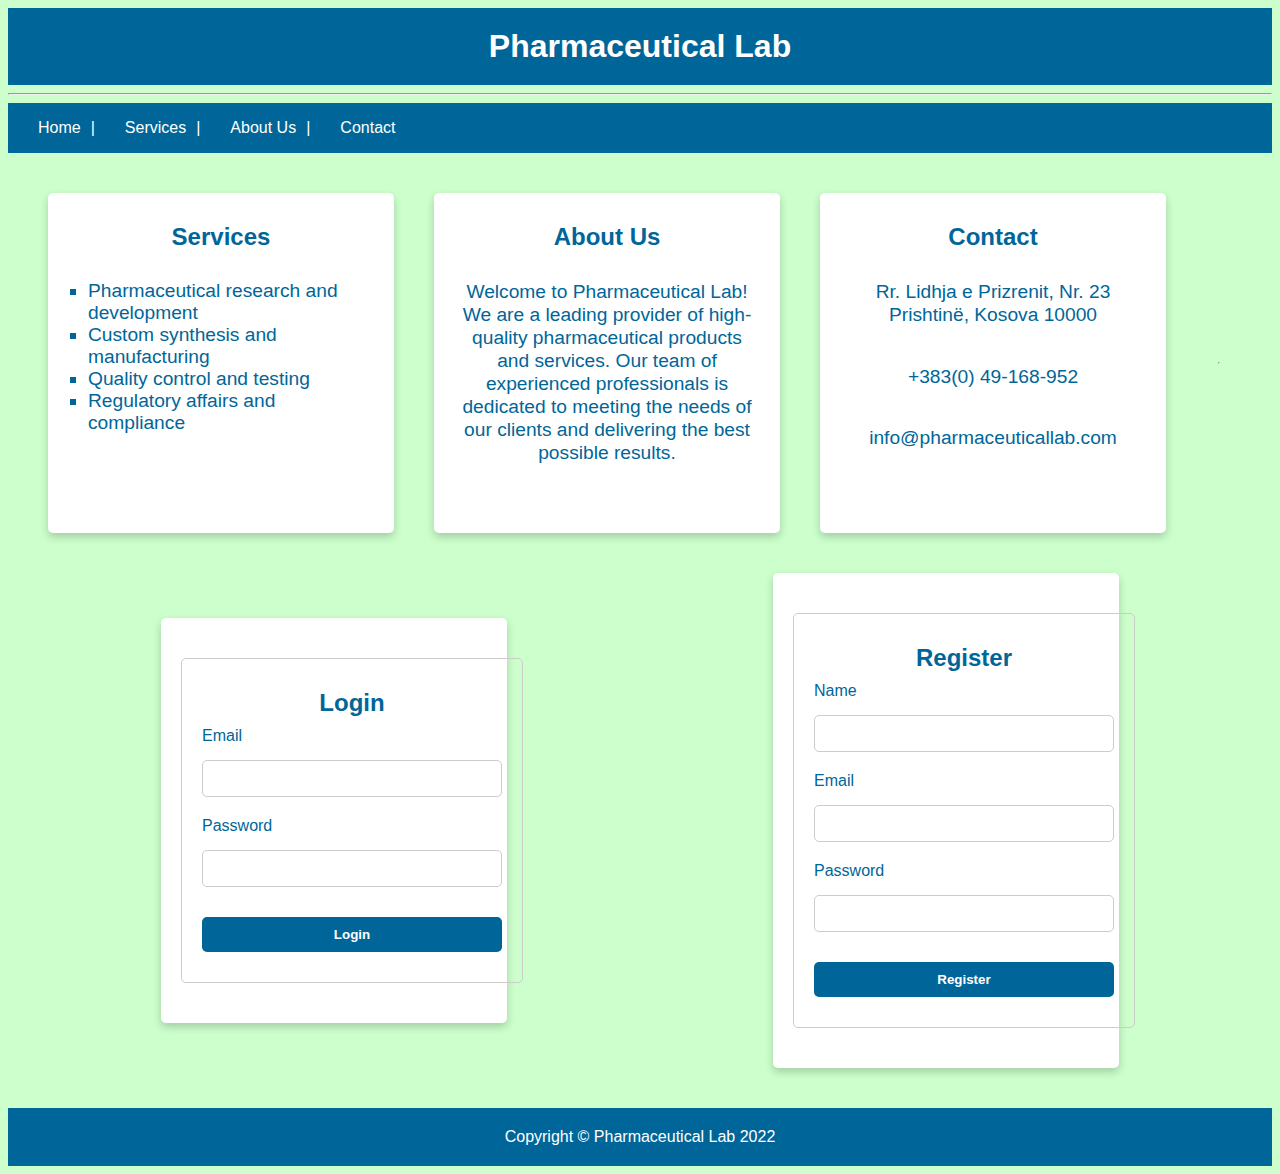
<file: index.html>
<!DOCTYPE html>
<html>
  <head>
    <title>Pharmaceutical Lab</title>
    <link rel="stylesheet" href="style.css" />
  </head>
  <body>
    <header>
      <h1>Pharmaceutical Lab</h1>
    </header>
    <hr>
    <nav>
      <ul>
        <li><a href="index.html">Home</a></li>
        <li><a href="services.html">Services</a></li>
        <li><a href="aboutUs.html">About Us</a></li>
        <li><a href="contact.html">Contact</a></li>
      </ul>
    </nav>
    <main>
      <section class="card">
        <h2>Services</h2>
        <ul>
          <li>Pharmaceutical research and development</li>
          <li>Custom synthesis and manufacturing</li>
          <li>Quality control and testing</li>
          <li>Regulatory affairs and compliance</li>
        </ul>
      </section>

      <section class="card">
        <h2>About Us</h2>
        <p>
          Welcome to Pharmaceutical Lab! We are a leading provider of
          high-quality pharmaceutical products and services. Our team of
          experienced professionals is dedicated to meeting the needs of our
          clients and delivering the best possible results.
        </p>
      </section>

      <section class="card">
        <h2>Contact</h2>
        <p>Rr. Lidhja e Prizrenit, Nr. 23<br />Prishtinë, Kosova 10000</p>
        <p>+383(0) 49-168-952</p>
        <p>info@pharmaceuticallab.com</p>
      </section>

      <hr />
      <div class="card" id="login">
        <form id="login-form">
          <h2>Login</h2>
          <div class="form-group">
            <label for="email">Email</label>
            <input type="email" name="email" id="email" required />
          </div>
          <div class="form-group">
            <label for="password">Password</label>
            <input type="password" name="password" id="password" required />
          </div>
          <button type="submit">Login</button>
        </form>
      </div>

      <div class="card" id="register">
        <form id="register-form">
          <h2>Register</h2>
          <div class="form-group">
            <label for="name">Name</label>
            <input type="text" name="name" id="name" required />
          </div>
          <div class="form-group">
            <label for="email">Email</label>
            <input type="email" name="email" id="email" required />
          </div>
          <div class="form-group">
            <label for="password">Password</label>
            <input type="password" name="password" id="password" required />
          </div>
          <button type="submit">Register</button>
        </form>
      </div>
    </main>
    <footer>
      <p>Copyright © Pharmaceutical Lab 2022</p>
    </footer>
    <script src="script.js"></script>
  </body>
</html>
</file>
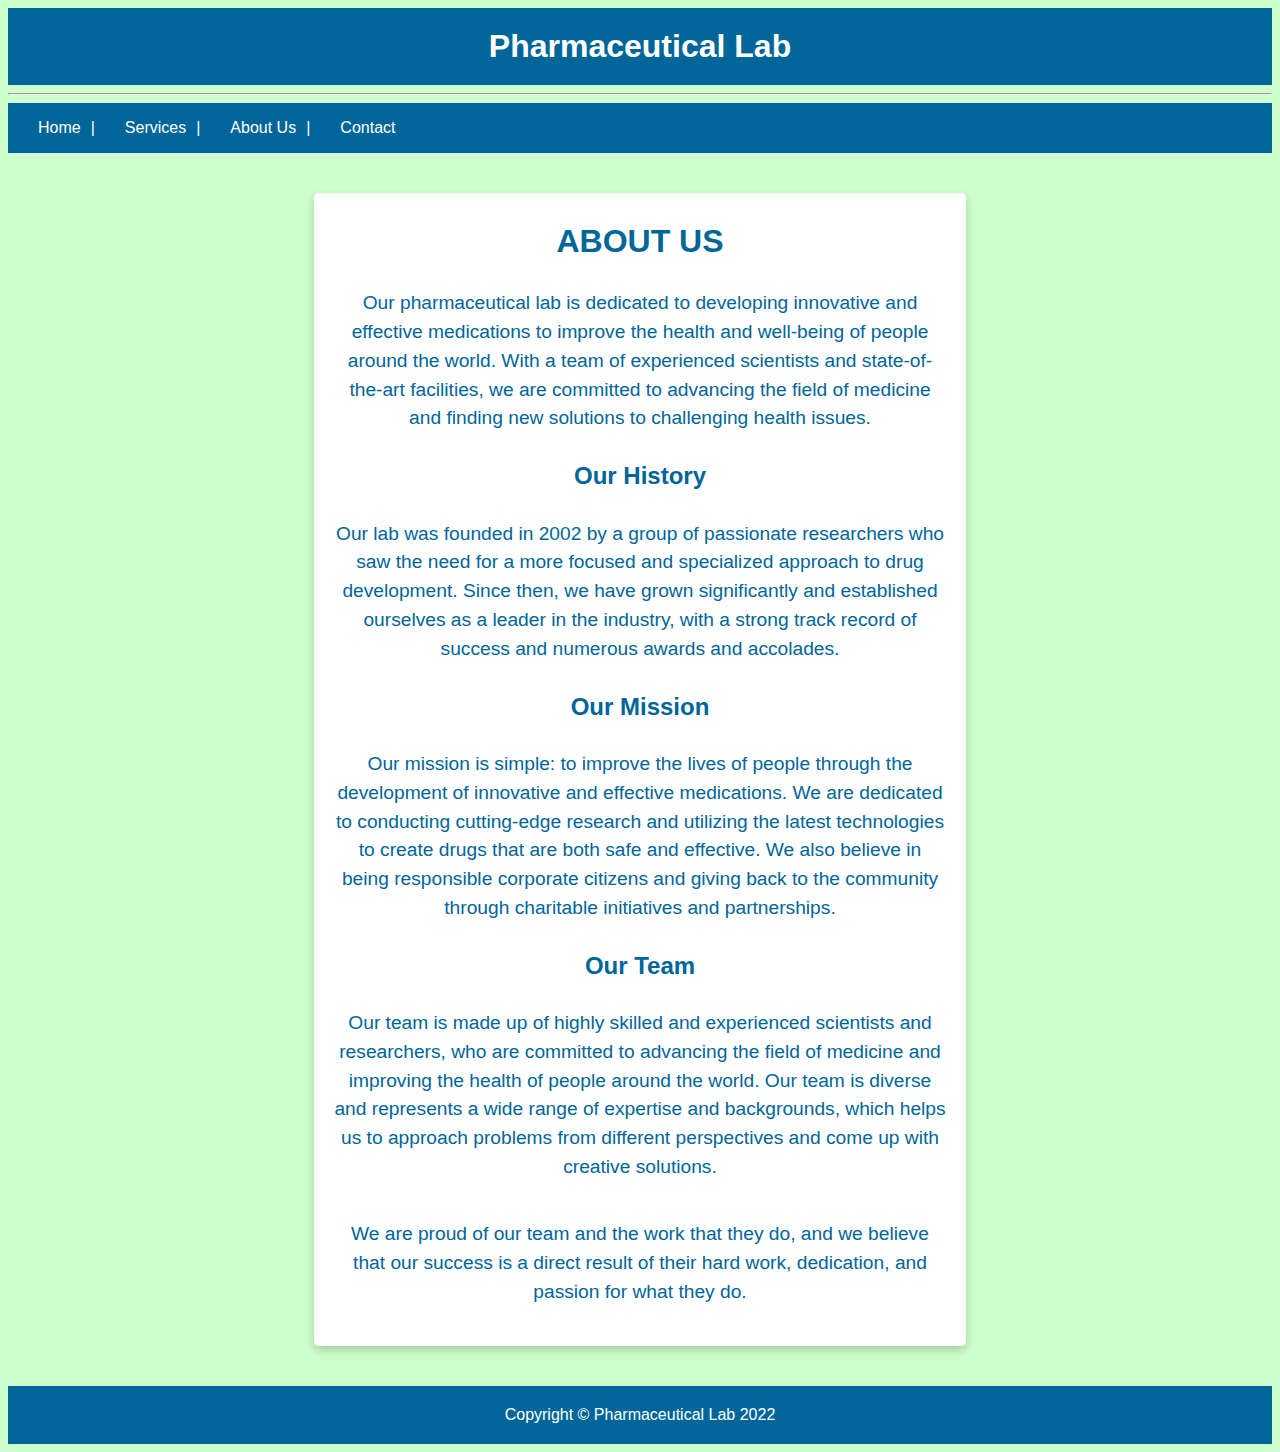
<file: aboutUs.html>
<!DOCTYPE html>
<html>
  <head>
    <title>Pharmaceutical Lab</title>
    <link rel="stylesheet" href="styleAU.css" />
  </head>
  <body>
    <header>
      <h1>Pharmaceutical Lab</h1>
    </header>
    <hr>
    <nav>
      <ul>
        <li><a href="index.html">Home</a></li>
        <li><a href="services.html">Services</a></li>
        <li><a href="aboutUs.html">About Us</a></li>
        <li><a href="contact.html">Contact</a></li>
      </ul>
    </nav>
    <main>
      <div class="card">
        <h1>ABOUT US</h1>
        <p>
          Our pharmaceutical lab is dedicated to developing innovative and
          effective medications to improve the health and well-being of people
          around the world. With a team of experienced scientists and
          state-of-the-art facilities, we are committed to advancing the field
          of medicine and finding new solutions to challenging health issues.
        </p>
        <h2>Our History</h2>
        <p>
          Our lab was founded in 2002 by a group of passionate researchers who
          saw the need for a more focused and specialized approach to drug
          development. Since then, we have grown significantly and established
          ourselves as a leader in the industry, with a strong track record of
          success and numerous awards and accolades.
        </p>
        <h2>Our Mission</h2>
        <p>
          Our mission is simple: to improve the lives of people through the
          development of innovative and effective medications. We are dedicated
          to conducting cutting-edge research and utilizing the latest
          technologies to create drugs that are both safe and effective. We also
          believe in being responsible corporate citizens and giving back to the
          community through charitable initiatives and partnerships.
        </p>
        <h2>Our Team</h2>
        <p>
          Our team is made up of highly skilled and experienced scientists and
          researchers, who are committed to advancing the field of medicine and
          improving the health of people around the world. Our team is diverse
          and represents a wide range of expertise and backgrounds, which helps
          us to approach problems from different perspectives and come up with
          creative solutions.
        </p>
        <p>
          We are proud of our team and the work that they do, and we believe
          that our success is a direct result of their hard work, dedication,
          and passion for what they do.
        </p>
      </div>
    </main>
    <footer>
      <p>Copyright © Pharmaceutical Lab 2022</p>
    </footer>
  </body>
</html>
</file>
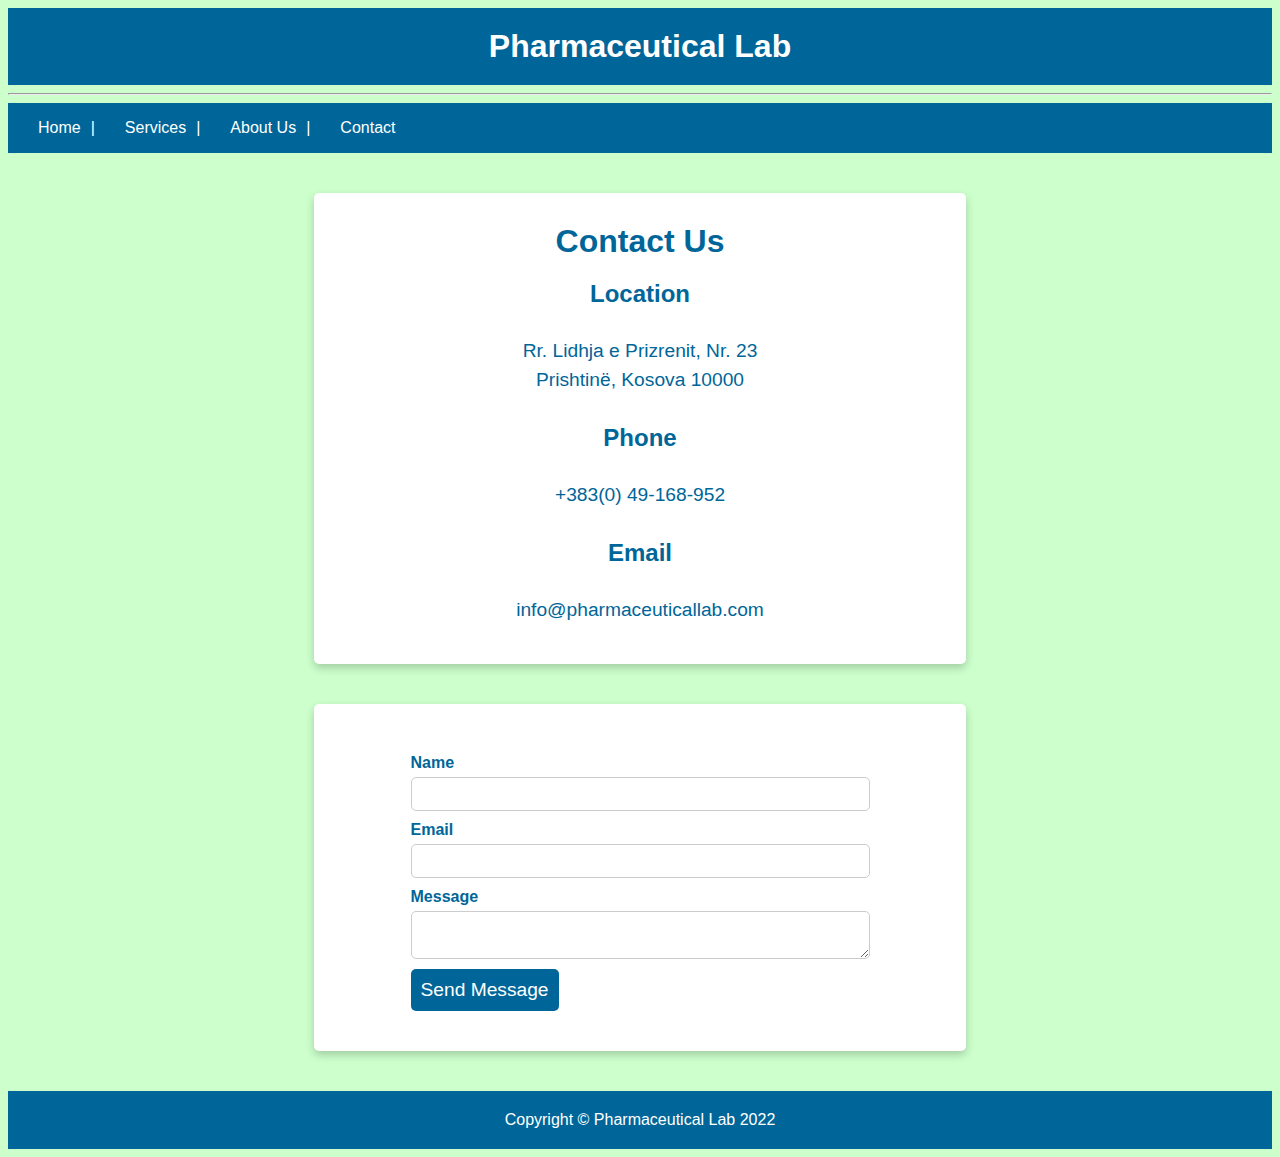
<file: contact.html>
<!DOCTYPE html>
<html>
  <head>
    <title>Pharmaceutical Lab</title>
    <link rel="stylesheet" href="styleC.css" />
  </head>
  <body>
    <header>
      <h1>Pharmaceutical Lab</h1>
    </header>
    <hr>
    <nav>
      <ul>
        <li><a href="index.html">Home</a></li>
        <li><a href="services.html">Services</a></li>
        <li><a href="aboutUs.html">About Us</a></li>
        <li><a href="contact.html">Contact</a></li>
      </ul>
    </nav>
    <main>
      <div class="card">
        <h1>Contact Us</h1>
        <h2>Location</h2>
        <p>
          Rr. Lidhja e Prizrenit, Nr. 23<br />
          Prishtinë, Kosova 10000
        </p>

        <h2>Phone</h2>
        <p>+383(0) 49-168-952</p>

        <h2>Email</h2>
        <p>info@pharmaceuticallab.com</p>
      </div>

      <div class="card">
        <form id="contact-form" action="/send-message" method="post">
          <div class="form-group">
            <label for="name">Name</label>
            <input type="text" name="name" id="name" required />
          </div>
          <div class="form-group">
            <label for="email">Email</label>
            <input type="email" name="email" id="email" required />
          </div>
          <div class="form-group">
            <label for="message">Message</label>
            <textarea name="message" id="message" required></textarea>
          </div>
          <button type="submit">Send Message</button>
        </form>
      </div>
      
    </main>
    <footer>
      <p>Copyright © Pharmaceutical Lab 2022</p>
    </footer>
  </body>
</html>
</file>
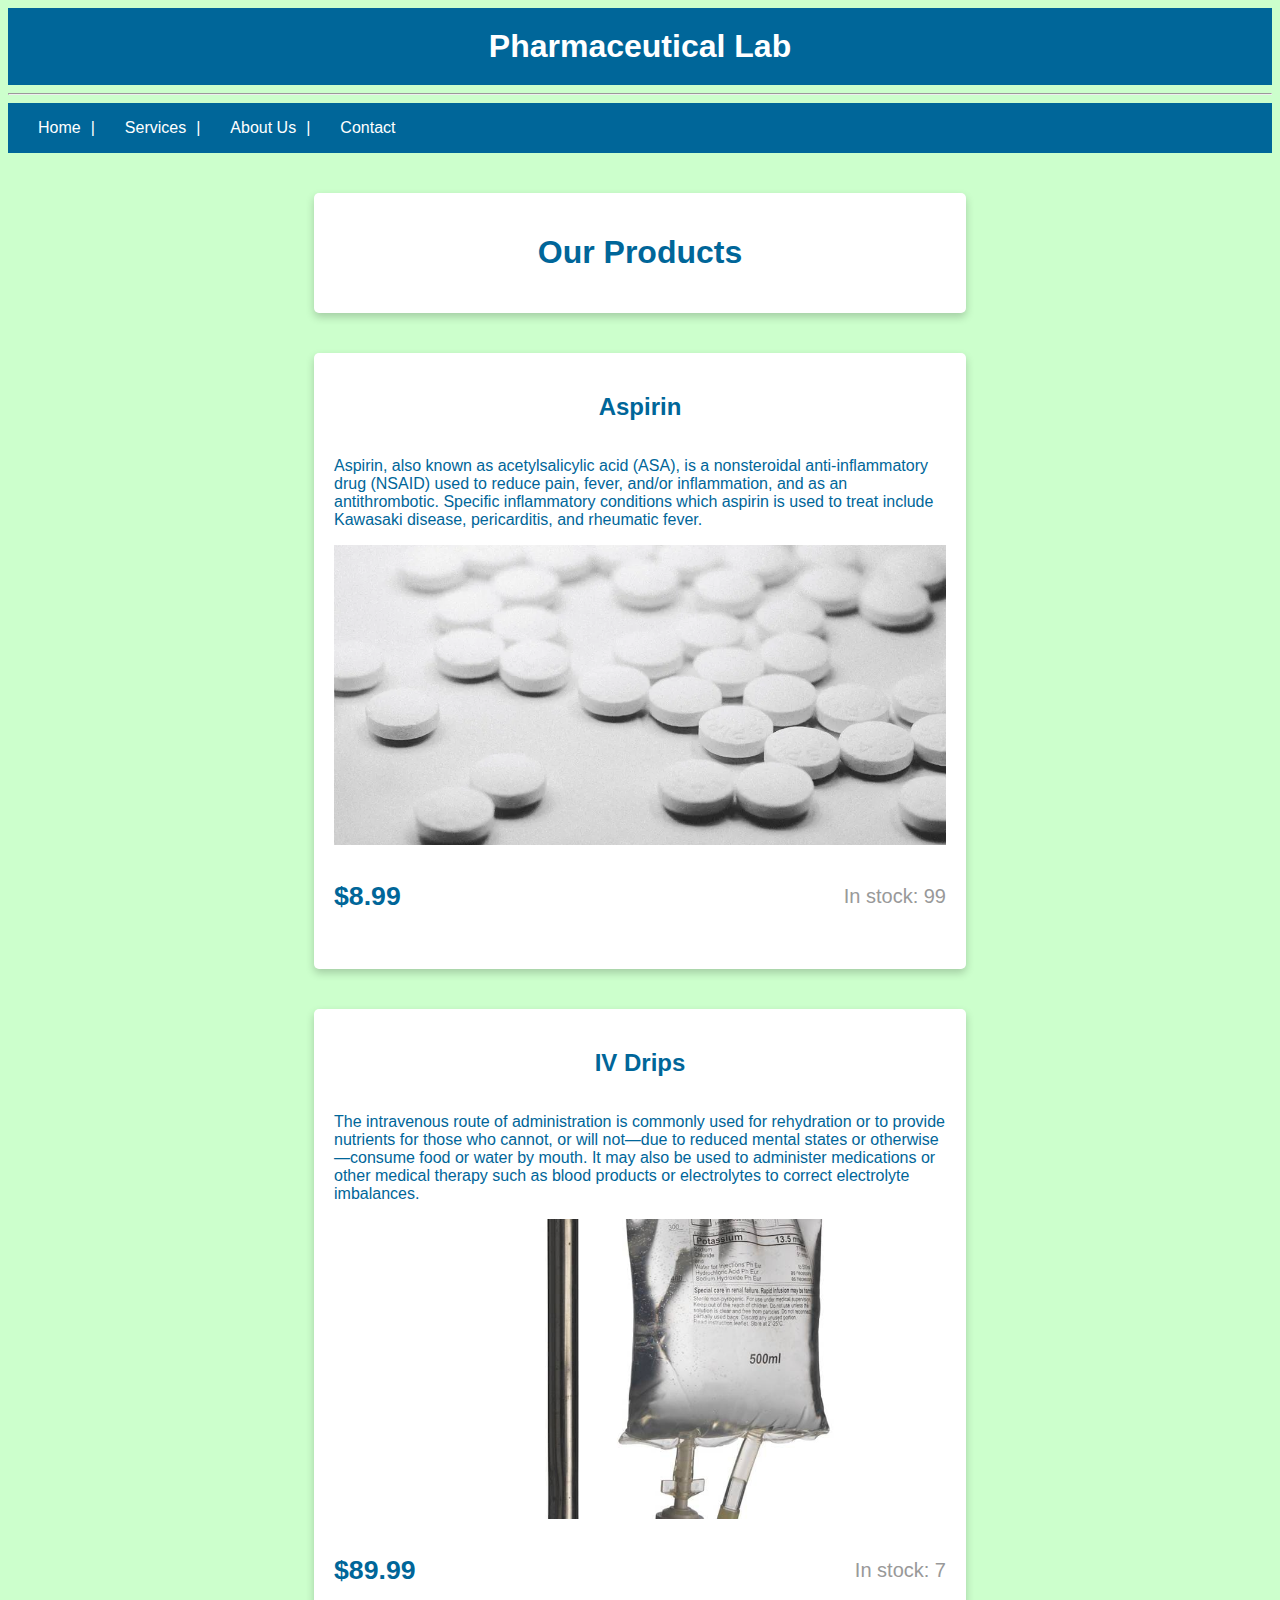
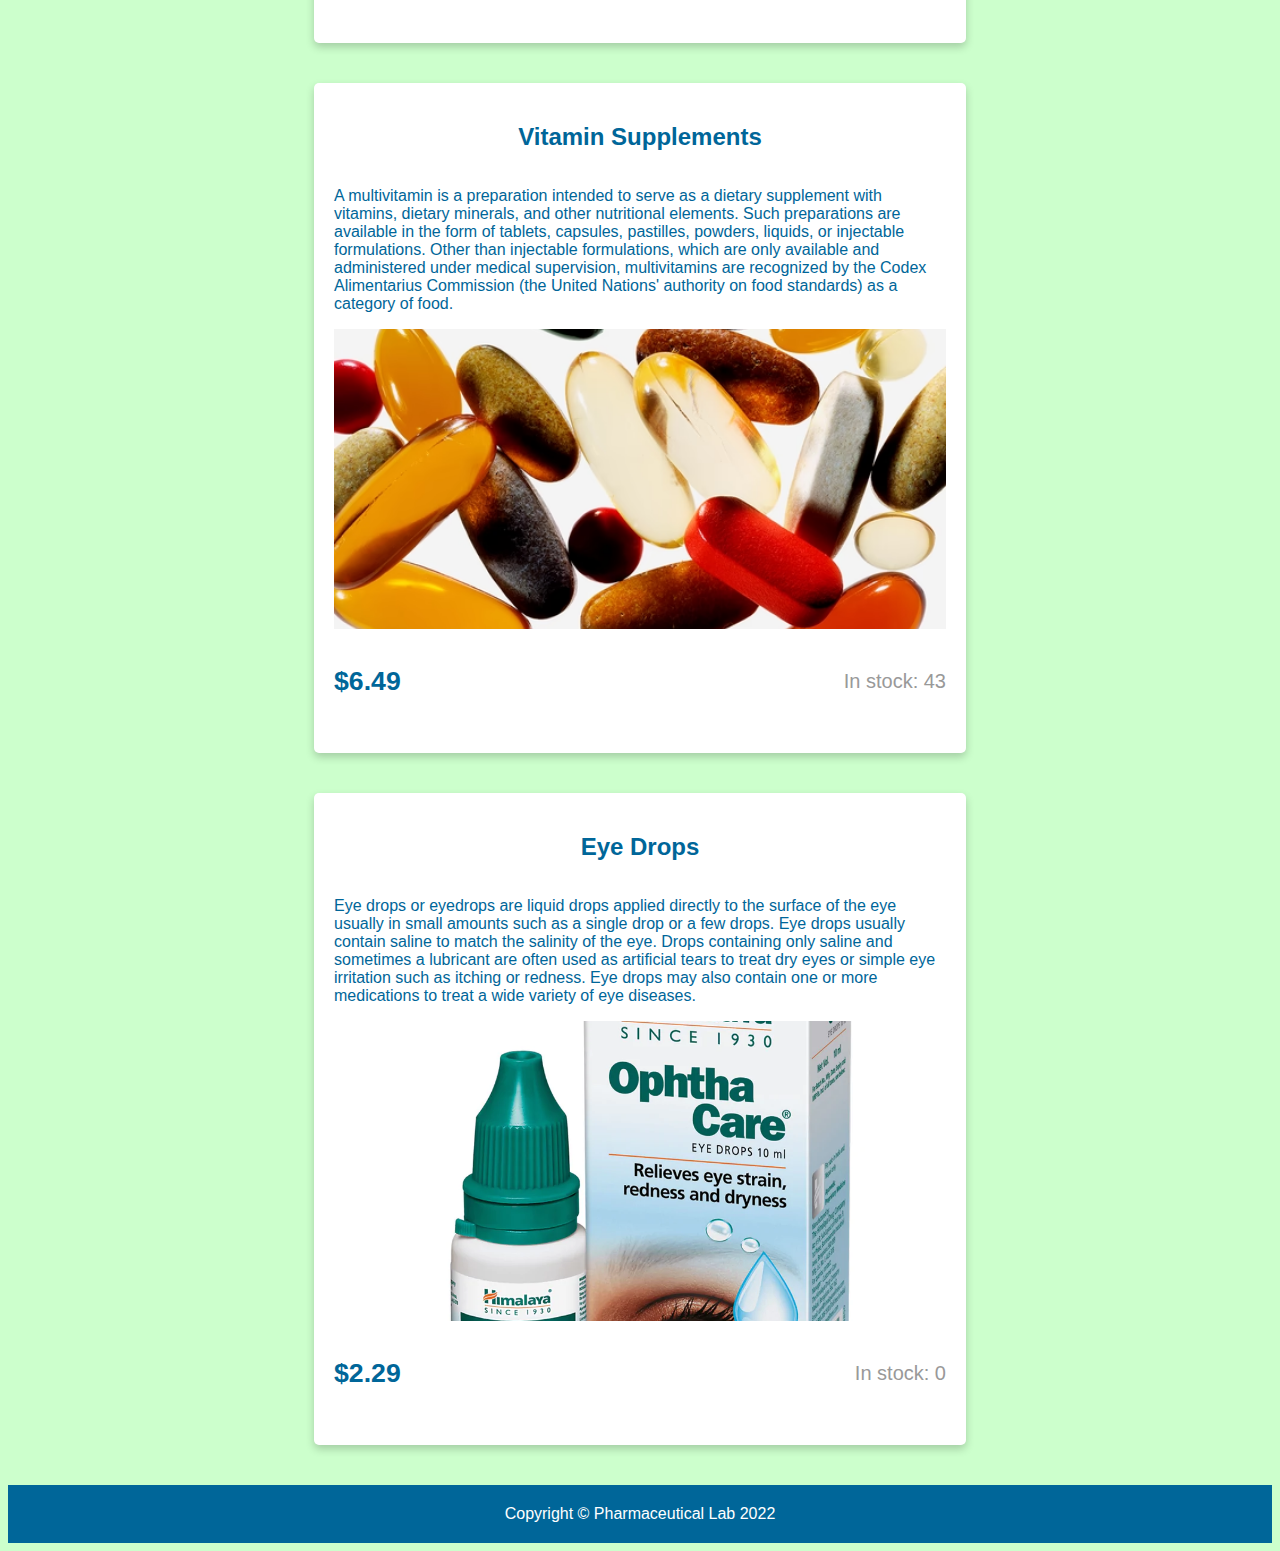
<file: services.html>
<!DOCTYPE html>
<html lang="en">
  <head>
    <meta charset="UTF-8" />
    <meta http-equiv="X-UA-Compatible" content="IE=edge" />
    <meta name="viewport" content="width=device-width, initial-scale=1.0" />
    <title>Pharmaceutical Lab</title>
    <link rel="stylesheet" href="services.css" />
  </head>
  <body>
    <header>
      <h1>Pharmaceutical Lab</h1>
    </header>
    <hr>
    <nav>
      <ul>
        <li><a href="index.html">Home</a></li>
        <li><a href="services.html">Services</a></li>
        <li><a href="aboutUs.html">About Us</a></li>
        <li><a href="contact.html">Contact</a></li>
      </ul>
    </nav>
    <main>
      <div class="card">
        <h1>Our Products</h1>
      </div>
      <div class="card">
        <h2>Aspirin</h2>
        <p>
          Aspirin, also known as acetylsalicylic acid (ASA), is a nonsteroidal
          anti-inflammatory drug (NSAID) used to reduce pain, fever, and/or
          inflammation, and as an antithrombotic. Specific inflammatory
          conditions which aspirin is used to treat include Kawasaki disease,
          pericarditis, and rheumatic fever.
        </p>
        <div class="product-image">
          <img src="pics/aspirin.jpg" alt="Bottle of Aspirin." />
        </div>
        <div class="product-info">
          <p class="price">$8.99</p>
          <p class="stock">In stock: 99</p>
        </div>
      </div>

      <div class="card">
        <h2>IV Drips</h2>
        <p>
          The intravenous route of administration is commonly used for
          rehydration or to provide nutrients for those who cannot, or will
          not—due to reduced mental states or otherwise—consume food or water by
          mouth. It may also be used to administer medications or other medical
          therapy such as blood products or electrolytes to correct electrolyte
          imbalances.
        </p>
        <div class="product-image">
          <img src="pics/iv-bag.jpg" alt="Bottle of Aspirin." />
        </div>
        <div class="product-info">
          <p class="price">$89.99</p>
          <p class="stock">In stock: 7</p>
        </div>
      </div>

      <div class="card">
        <h2>Vitamin Supplements</h2>
        <p>
          A multivitamin is a preparation intended to serve as a dietary
          supplement with vitamins, dietary minerals, and other nutritional
          elements. Such preparations are available in the form of tablets,
          capsules, pastilles, powders, liquids, or injectable formulations.
          Other than injectable formulations, which are only available and
          administered under medical supervision, multivitamins are recognized
          by the Codex Alimentarius Commission (the United Nations' authority on
          food standards) as a category of food.
        </p>
        <div class="product-image">
          <img src="pics/vitamin.jpg" alt="Bottle of Aspirin." />
        </div>
        <div class="product-info">
          <p class="price">$6.49</p>
          <p class="stock">In stock: 43</p>
        </div>
      </div>

      <div class="card">
        <h2>Eye Drops</h2>
        <p>
          Eye drops or eyedrops are liquid drops applied directly to the surface
          of the eye usually in small amounts such as a single drop or a few
          drops. Eye drops usually contain saline to match the salinity of the
          eye. Drops containing only saline and sometimes a lubricant are often
          used as artificial tears to treat dry eyes or simple eye irritation
          such as itching or redness. Eye drops may also contain one or more
          medications to treat a wide variety of eye diseases.
        </p>
        <div class="product-image">
          <img src="pics/eyedrop.jpeg" alt="Bottle of Aspirin." />
        </div>
        <div class="product-info">
          <p class="price">$2.29</p>
          <p class="stock">In stock: 0</p>
        </div>
      </div>
    </main>
    <footer>
      <p>Copyright © Pharmaceutical Lab 2022</p>
    </footer>
  </body>
</html>
</file>
<file: style.css>
body {
    font-family: 'Open Sans', sans-serif;
    color: #006699;
    background-color: #ccffcc;
}
  
header {
    text-align: center;
    background-color: #006699;
    color: white;
    padding: 20px 0;
}
  
header h1 {
    font-size: 2em;
    margin: 0;
}
  
nav {
    display: flex;
    justify-content: space-between;
    align-items: center;
    background-color: #006699;
    color: white;
    padding: 0 20px;
    height: 50px;
}
  
nav ul {
    display: flex;
    list-style: none;
    margin: 0;
    padding: 0;
}
  
nav li {
    margin: 0 10px;
}
  
nav a {
    color: white;
    text-decoration: none;
}
  
nav li::after {
    content: "|";
    color: white;
    margin: 0 10px;
}
  
nav li:last-child::after {
    content: "";
}
  
main {
    display: flex;
    flex-wrap: wrap;
    justify-content: space-around;
    align-items: center;
    padding: 20px;
}
  
section {
    width: 30%;
    padding: 20px;
    background-color: white;
    box-shadow: 0 4px 8px 0 rgba(0,0,0,0.2);
    border-radius: 5px;
}
  
section h2 {
    font-size: 1.5em;
    margin: 10px 0;
}
  
section p {
    font-size: 1.2em;
    line-height: 1.5;
}
  
section ul {
    font-size: 1.2em;
    list-style: square;
    padding-left: 20px;
}
  
footer {
    text-align: center;
    background-color: #006699;
    color: white;
    padding: 20px;
}
  
footer p {
    margin: 0;
}
.card {
    display: flex;
    flex-direction: column;
    width: 25%;
    height: 300px;
    margin: 20px;
    background-color: white;
    box-shadow: 0 4px 8px 0 rgba(0,0,0,0.2);
    border-radius: 5px;
    padding: 20px;
}
#login {
    height: auto;
}
#register {
    height: auto;
}
.card h1,
.card h2 {
    text-align: center;
    color: #006699;
    margin: 10px 0;
}
  
.card p {
    font-size: 1.2em;
    line-height: 1.2;
    text-align: center;
}
  

.card input {
    width: 60%;
    margin: 10px 0;
    padding: 12px 20px;
    box-sizing: border-box;
    border: 2px solid #ccc;
    border-radius: 4px;
}
  
.card button {
    width: 80%;
    margin: 10px 0;
    padding: 12px 20px;
    background-color: #006699;
    color: white;
    font-weight: bold;
    border: none;
    border-radius: 4px;
    cursor: pointer;
    align-self: flex-end;
}
  
form {
    width: 300px;
    margin: 20px auto;
    border: 1px solid #ccc;
    border-radius: 5px;
    padding: 20px;
}
  
form h2 {
    text-align: center;
    margin: 0 0 20px;
}
  
form .form-group {
    margin: 10px 0;
}
  
form label {
    display: block;
    margin-bottom: 5px;
}
  
form input[type="text"],
form input[type="email"],
form input[type="password"] {
    width: 100%;
    padding: 10px;
    border: 1px solid #ccc;
    border-radius: 5px;
}
  
form button[type="submit"] {
    width: 100%;
    padding: 10px;
    background-color: #006699;
    color: white;
    border: none;
    border-radius: 5px;
    cursor: pointer;
}
  
form button[type="submit"]:hover {
    background-color: #003366;
}
</file>
<file: styleAU.css>
body {
    font-family: 'Open Sans', sans-serif;
    color: #006699;
    background-color: #ccffcc;
  }
  
header {
    text-align: center;
    background-color: #006699;
    color: white;
    padding: 20px 0;
}
  
header h1 {
    font-size: 2em;
    margin: 0;
}
  
nav {
    display: flex;
    justify-content: space-between;
    align-items: center;
    background-color: #006699;
    color: white;
    padding: 0 20px;
    height: 50px;
}
  
nav ul {
    display: flex;
    list-style: none;
    margin: 0;
    padding: 0;
}
  
nav li {
    margin: 0 10px;
}
  
nav a {
    color: white;
    text-decoration: none;
}
  
nav li::after {
    content: "|";
    color: white;
    margin: 0 10px;
}
  
nav li:last-child::after {
    content: "";
}
  
main {
    display: flex;
    flex-wrap: wrap;
    justify-content: space-around;
    align-items: center;
    padding: 20px;
}
  
section {
    width: 30%;
    padding: 20px;
    background-color: white;
    box-shadow: 0 4px 8px 0 rgba(0,0,0,0.2);
    border-radius: 5px;
}
  
section h2 {
    font-size: 1.5em;
    margin: 10px 0;
}
  
section p {
    font-size: 1.2em;
    line-height: 1.5;
}
  
section ul {
    font-size: 1.2em;
    list-style: square;
    padding-left: 20px;
}
  
footer {
    text-align: center;
    background-color: #006699;
    color: white;
    padding: 20px;
}
  
footer p {
    margin: 0;
}

.card {
    display: flex;
    flex-direction: column;
    width: 50%;
    margin: 20px auto;
    background-color: white;
    box-shadow: 0 4px 8px 0 rgba(0,0,0,0.2);
    border-radius: 5px;
    padding: 20px;
}
  
.card h1,
.card h2 {
    text-align: center;
    color: #006699;
    margin: 10px 0;
}
  
.card p {
    font-size: 1.2em;
    line-height: 1.5;
    text-align: center;
}
</file>
<file: styleC.css>
body {
    font-family: 'Open Sans', sans-serif;
    color: #006699;
    background-color: #ccffcc;
}
  
header {
    text-align: center;
    background-color: #006699;
    color: white;
    padding: 20px 0;
}
  
header h1 {
    font-size: 2em;
    margin: 0;
}
  
nav {
    display: flex;
    justify-content: space-between;
    align-items: center;
    background-color: #006699;
    color: white;
    padding: 0 20px;
    height: 50px;
}
  
nav ul {
    display: flex;
    list-style: none;
    margin: 0;
    padding: 0;
}
  
nav li {
    margin: 0 10px;
}
  
nav a {
    color: white;
    text-decoration: none;
}
  
nav li::after {
    content: "|";
    color: white;
    margin: 0 10px;
}
  
nav li:last-child::after {
    content: "";
}
  
main {
    display: flex;
    flex-wrap: wrap;
    justify-content: space-around;
    align-items: center;
    padding: 20px;
}
  
section {
    width: 30%;
    padding: 20px;
    background-color: white;
    box-shadow: 0 4px 8px 0 rgba(0,0,0,0.2);
    border-radius: 5px;
}
  
section h2 {
    font-size: 1.5em;
    margin: 10px 0;
}
  
section p {
    font-size: 1.2em;
    line-height: 1.5;
}
  
section ul {
    font-size: 1.2em;
    list-style: square;
    padding-left: 20px;
}
  
footer {
    text-align: center;
    background-color: #006699;
    color: white;
    padding: 20px;
}
  
footer p {
    margin: 0;
}
  
body {
    font-family: 'Open Sans', sans-serif;
    color: #006699;
    background-color: #ccffcc;
}
  
.card {
    display: flex;
    flex-direction: column;
    width: 50%;
    margin: 20px auto;
    background-color: white;
    box-shadow: 0 4px 8px 0 rgba(0,0,0,0.2);
    border-radius: 5px;
    padding: 20px;
}
  
.card h1,
.card h2 {
    text-align: center;
    color: #006699;
    margin: 10px 0;
}
  
.card p {
    font-size: 1.2em;
    line-height: 1.5;
    text-align: center;
}
form {
    width: 75%;
    margin: 20px auto;
}
  
form .form-group {
    display: flex;
    flex-direction: column;
    margin: 10px 0;
}
  
form .form-group label {
    font-weight: bold;
    margin-bottom: 5px;
}
  
form .form-group input,
form .form-group textarea {
    font-size: 1.2em;
    padding: 5px;
    border: 1px solid #ccc;
    border-radius: 5px;
}
  
form button {
    font-size: 1.2em;
    background-color: #006699;
    color: white;
    padding: 10px;
    border: none;
    border-radius: 5px;
    cursor: pointer;
}
  
form button:hover {
    background-color: #004d66;
}
</file>
<file: services.css>
body {
    font-family: "Open Sans", sans-serif;
    color: #006699;
    background-color: #ccffcc;
}
   
header {
    text-align: center;
    background-color: #006699;
    color: white;
    padding: 20px 0;
}
   
header h1 {
    font-size: 2em;
    margin: 0;
}
   
nav {
    display: flex;
    justify-content: space-between;
    align-items: center;
    background-color: #006699;
    color: white;
    padding: 0 20px;
    height: 50px;
}
   
nav ul {
    display: flex;
    list-style: none;
    margin: 0;
    padding: 0;
}
   
nav li {
    margin: 0 10px;
}
   
nav a {
    color: white;
    text-decoration: none;
}
   
nav li::after {
    content: "|";
    color: white;
    margin: 0 10px;
}
   
nav li:last-child::after {
    content: "";
}
   
main {
    display: flex;
    flex-wrap: wrap;
    justify-content: space-around;
    align-items: center;
    padding: 20px;
}
   
section {
    width: 30%;
    padding: 20px;
    background-color: white;
    box-shadow: 0 4px 8px 0 rgba(0, 0, 0, 0.2);
    border-radius: 5px;
}
   
section h2 {
    font-size: 1.5em;
    margin: 10px 0;
}
   
section p {
    font-size: 1.2em;
    line-height: 1.5;
}
   
section ul {
    font-size: 1.2em;
    list-style: square;
    padding-left: 20px;
}
   
footer {
    text-align: center;
    background-color: #006699;
    color: white;
    padding: 20px;
}
   
footer p {
    margin: 0;
}
   
.card {
    display: flex;
    flex-direction: column;
    width: 50%;
    margin: 20px auto;
    background-color: white;
    box-shadow: 0 4px 8px 0 rgba(0, 0, 0, 0.2);
    border-radius: 5px;
    padding: 20px;
}
   
.card h1,
.card h2 {
    text-align: center;
    color: #006699;
}

.product-image {
    display: flex;
    justify-content: center;
    align-items: center;
    width: 100%;
    height: 300px;
    overflow: hidden;
    background-color: #ccc;
}
   
.product-image img {
    width: 100%;
    height: auto;
    object-fit: cover;
}
   
.product-info {
    display: flex;
    justify-content: space-between;
    align-items: center;
    margin: 10px 0;
}
   
.product-info .price {
    font-weight: bold;
    font-size: 20pt;
}
   
.product-info .stock {
    color: #999;
    font-size: 15pt;
}
</file>
